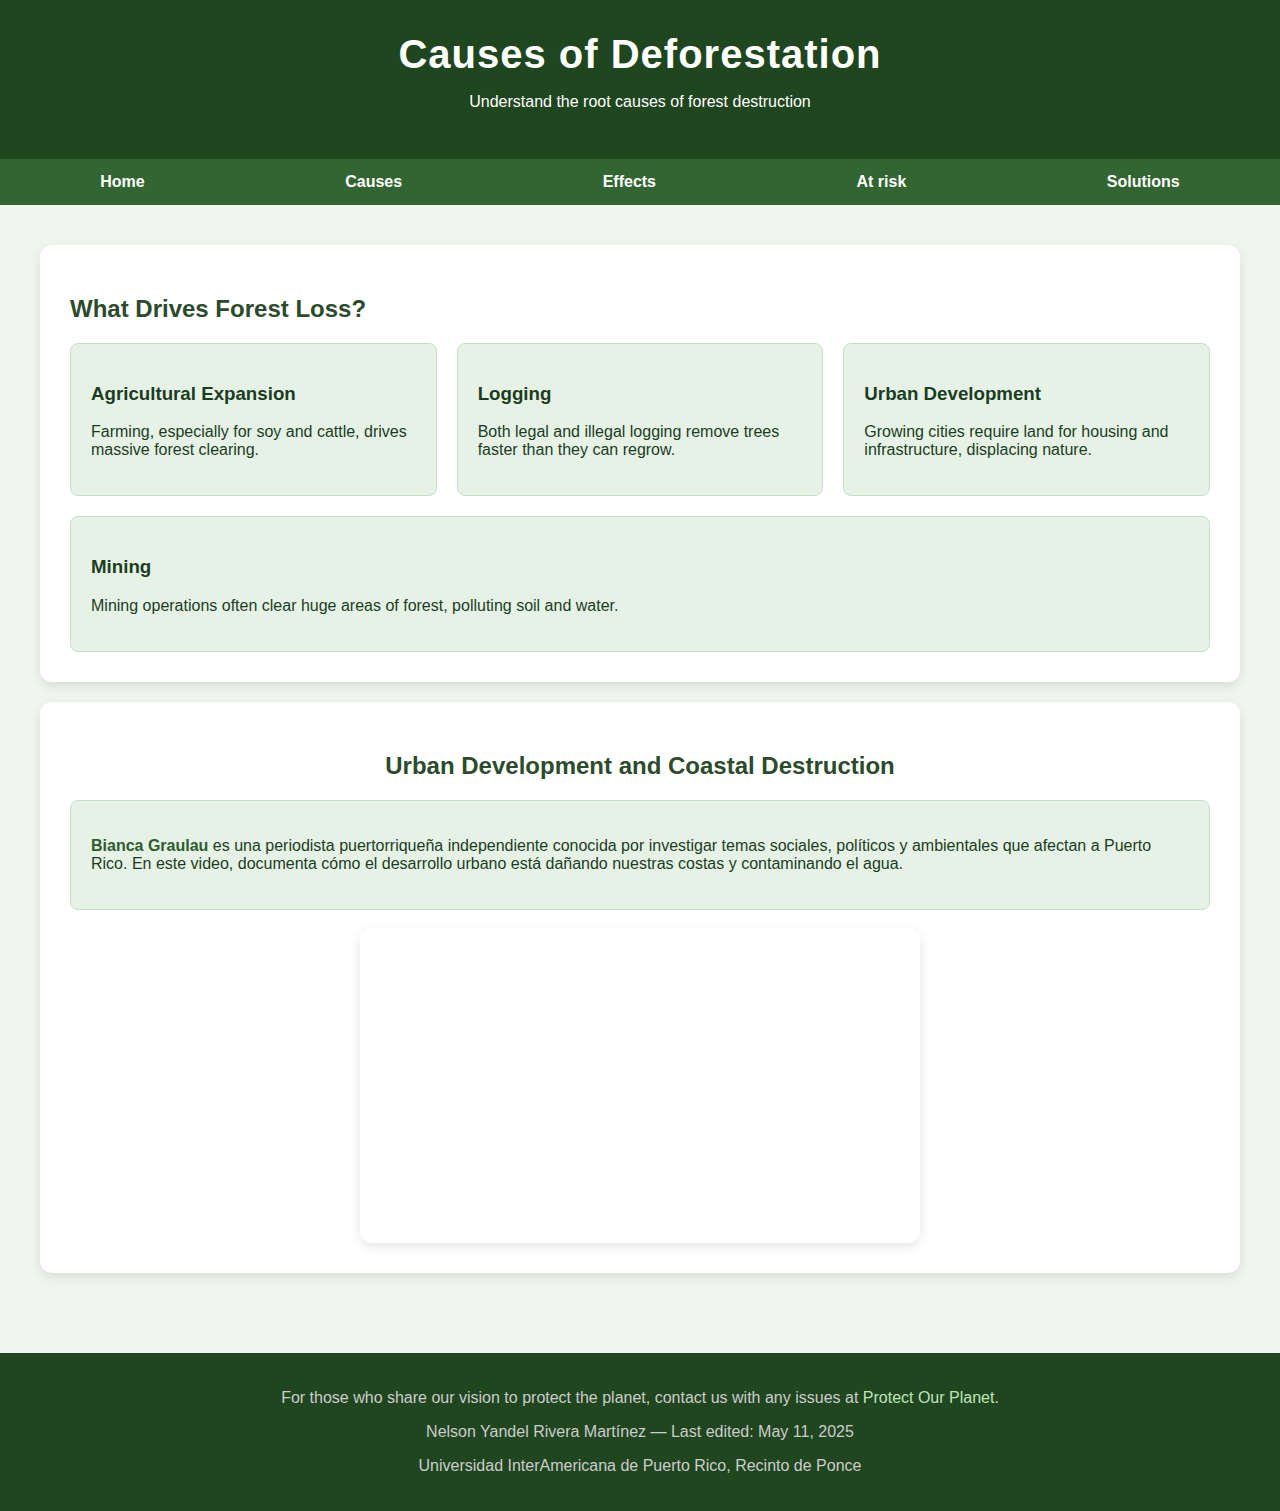
<file: causes.html>
<!DOCTYPE html>
<html lang="en">
<head>
  <meta charset="UTF-8" />
  <title>Causes of Deforestation</title>
  <meta name="author" content="Nelson Yandel Rivera Martínez" />
  <meta name="keywords" content="deforestation, causes, agriculture, logging, mining, urban development, Puerto Rico" />
  <meta name="description" content="Explore the main causes behind deforestation in Puerto Rico, including agriculture, logging, mining, and urban expansion." />
  <meta name="viewport" content="width=device-width, initial-scale=1.0" />
  <link rel="stylesheet" href="styles.css" />
</head>
<body>
  <header>
    <h1>Causes of Deforestation</h1>
    <p>Understand the root causes of forest destruction</p>
  </header>

  <nav>
    <ul>
      <li><a href="index.html">Home</a></li>
      <li><a href="causes.html">Causes</a></li>
      <li><a href="effect.html">Effects</a></li>
      <li><a href="risk.html">At risk</a></li>
      <li><a href="solutions.html">Solutions</a></li>
    </ul>
  </nav>

  <main>
    <section>
      <h2>What Drives Forest Loss?</h2>
      <div class="card-container">
        <div class="card">
          <h3>Agricultural Expansion</h3>
          <p>Farming, especially for soy and cattle, drives massive forest clearing.</p>
        </div>
        <div class="card">
          <h3>Logging</h3>
          <p>Both legal and illegal logging remove trees faster than they can regrow.</p>
        </div>
        <div class="card">
          <h3>Urban Development</h3>
          <p>Growing cities require land for housing and infrastructure, displacing nature.</p>
        </div>
        <div class="card">
          <h3>Mining</h3>
          <p>Mining operations often clear huge areas of forest, polluting soil and water.</p>
        </div>
      </div>
    </section>

    <section>
      <h2 style="text-align:center;">Urban Development and Coastal Destruction</h2>
      <div class="card">
        <p>
          <a href="https://www.youtube.com/@BiancaGraulau" style="font-weight: bold; color: #2e5d2e;">Bianca Graulau</a> es una periodista puertorriqueña independiente conocida por investigar temas sociales, políticos y ambientales que afectan a Puerto Rico. En este video, documenta cómo el desarrollo urbano está dañando nuestras costas y contaminando el agua.
        </p>
      </div>
       <br>
      <iframe width="560" height="315"
        src="https://www.youtube.com/embed/yWCK6LIAw4s"
        title="Cristal blue water turned brown by pollution caused by urban development"
        frameborder="0"
        allow="accelerometer; autoplay; clipboard-write; encrypted-media; gyroscope; picture-in-picture"
        allowfullscreen
        style="display: block; margin: 0 auto; border-radius: 12px; box-shadow: 0 4px 12px rgba(0, 0, 0, 0.1);">
      </iframe>
    </section>
  </main>

  <footer>
    <p>For those who share our vision to protect the planet, contact us with any issues at 
      <a href="mailto:planetprotect0@gmail.com">Protect Our Planet</a>.
    </p>
    <p>Nelson Yandel Rivera Martínez — Last edited: May 11, 2025</p>
    <p>Universidad InterAmericana de Puerto Rico, Recinto de Ponce</p>
  </footer>
</body>
</html>
</file>
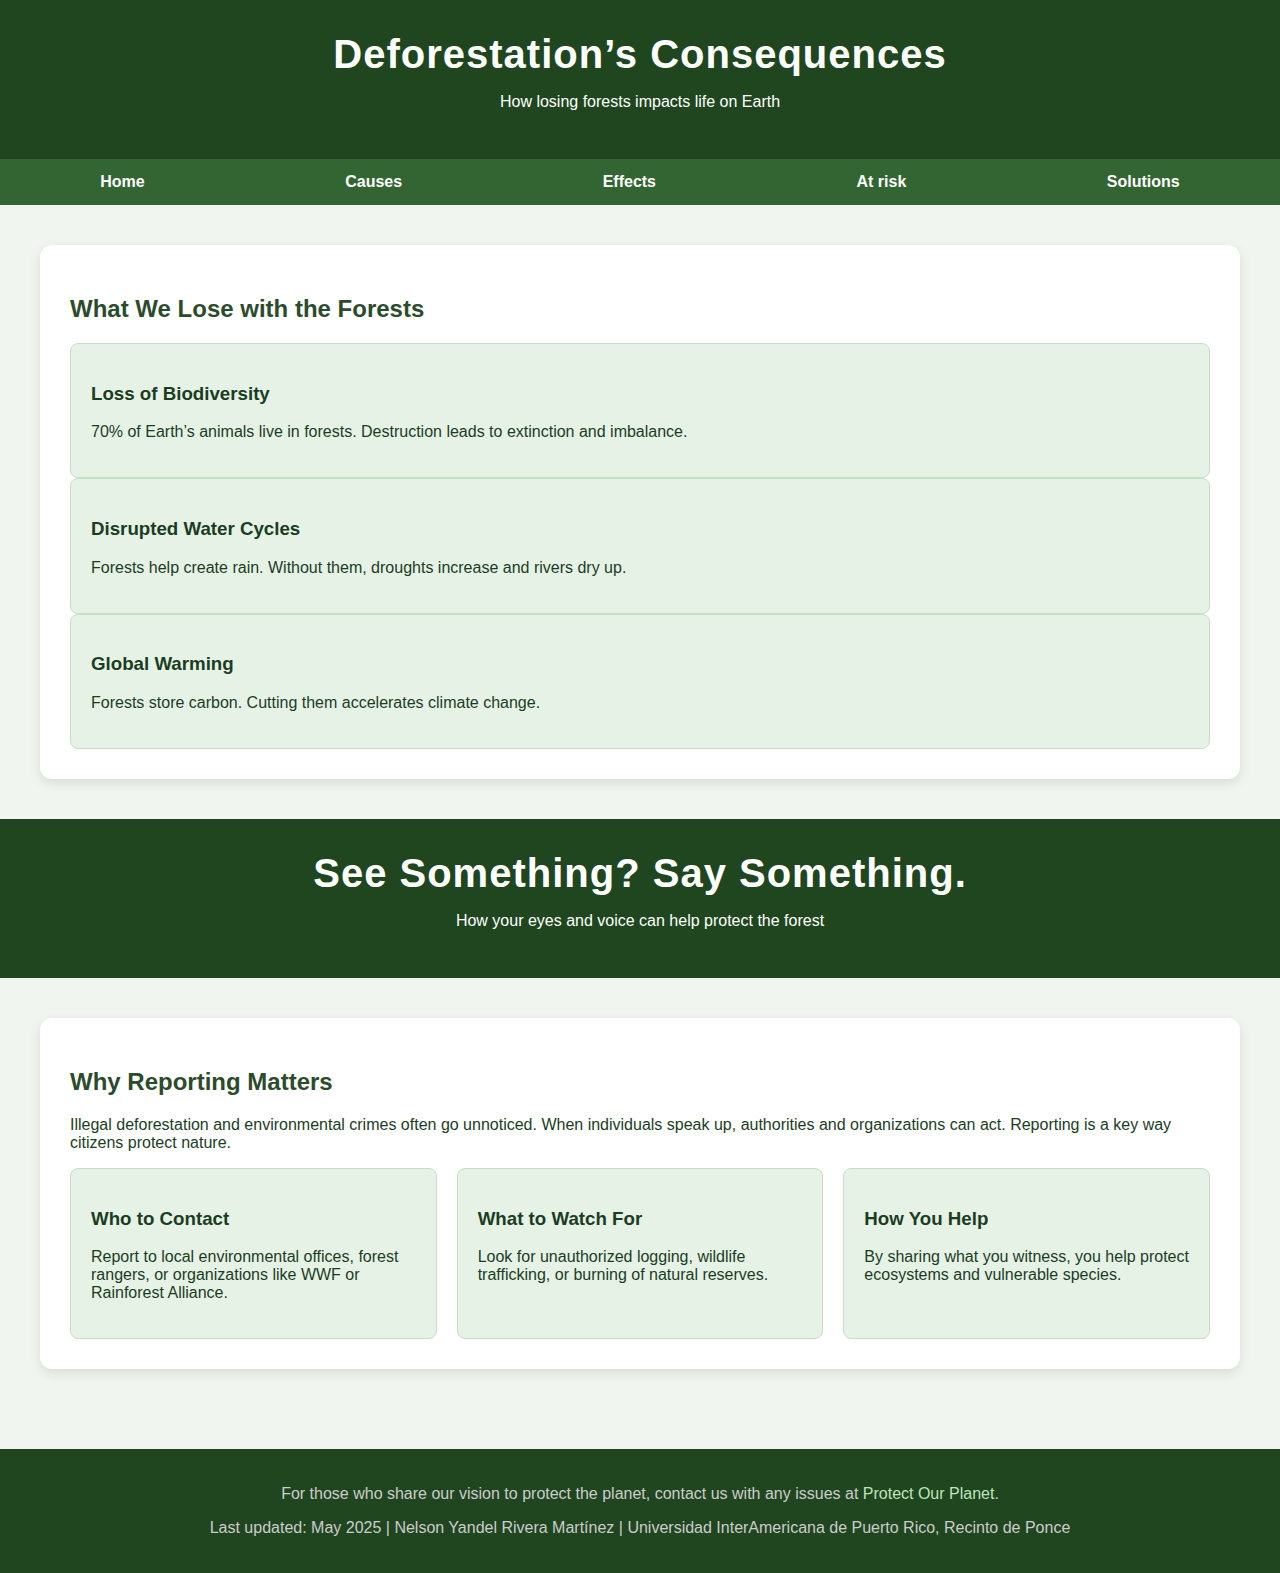
<file: effect.html>
<!DOCTYPE html>
<html lang="en">
<head>
  <meta charset="UTF-8" />
  <meta name="author" content="Nelson Yandel Rivera Martínez">
  <meta name="keywords" content="deforestation, environment, biodiversity, climate, sustainability, forest loss, global warming, water crisis">
  <meta name="description" content="Discover how deforestation impacts ecosystems, global warming, water cycles, and human health, and learn what is at stake for the planet.">
  <meta name="viewport" content="width=device-width, initial-scale=1.0"/>
  <title>Effects of Deforestation</title>
  <link rel="stylesheet" href="styles.css" />
</head>
<body>
  <header>
    <h1>Deforestation’s Consequences</h1>
    <p>How losing forests impacts life on Earth</p>
  </header>

  <nav>
    <ul>
     <li><a href="index.html">Home</a></li>
     <li><a href="causes.html">Causes</a></li>
     <li><a href="effect.html">Effects</a></li>
     <li><a href="risk.html">At risk</a></li>
     <li><a href="solutions.html">Solutions</a></li>
    </ul>
  </nav>

  <main>
    <section>
      <h2>What We Lose with the Forests</h2>
      <article class="card">
        <h3>Loss of Biodiversity</h3>
        <p>70% of Earth’s animals live in forests. Destruction leads to extinction and imbalance.</p>
      </article>
      <article class="card">
        <h3>Disrupted Water Cycles</h3>
        <p>Forests help create rain. Without them, droughts increase and rivers dry up.</p>
      </article>
      <article class="card">
        <h3>Global Warming</h3>
        <p>Forests store carbon. Cutting them accelerates climate change.</p>
      </article>
    </section>
  </main>
</body>
</html>
<head>
  <meta charset="UTF-8" />
  <title>Report Harm</title>
  <link rel="stylesheet" href="styles.css" />
</head>
<body>
  <header>
    <h1>See Something? Say Something.</h1>
    <p>How your eyes and voice can help protect the forest</p>
  </header>
  <main>
    <section>
      <h2>Why Reporting Matters</h2>
      <p>Illegal deforestation and environmental crimes often go unnoticed. When individuals speak up, authorities and organizations can act. Reporting is a key way citizens protect nature.</p>
      <div class="card-container">
        <div class="card">
          <h3>Who to Contact</h3>
          <p>Report to local environmental offices, forest rangers, or organizations like WWF or Rainforest Alliance.</p>
        </div>
        <div class="card">
          <h3>What to Watch For</h3>
          <p>Look for unauthorized logging, wildlife trafficking, or burning of natural reserves.</p>
        </div>
        <div class="card">
          <h3>How You Help</h3>
          <p>By sharing what you witness, you help protect ecosystems and vulnerable species.</p>
        </div>
      </div>
    </section>
  </main>
  <footer>
    <p>For those who share our vision to protect the planet, contact us with any issues at 
      <a href="mailto:planetprotect0@gmail.com">Protect Our Planet</a>.
    </p>
    <p>Last updated: May 2025 | Nelson Yandel Rivera Martínez | Universidad InterAmericana de Puerto Rico, Recinto de Ponce</p>
  </footer>


</body>
</html>
</file>
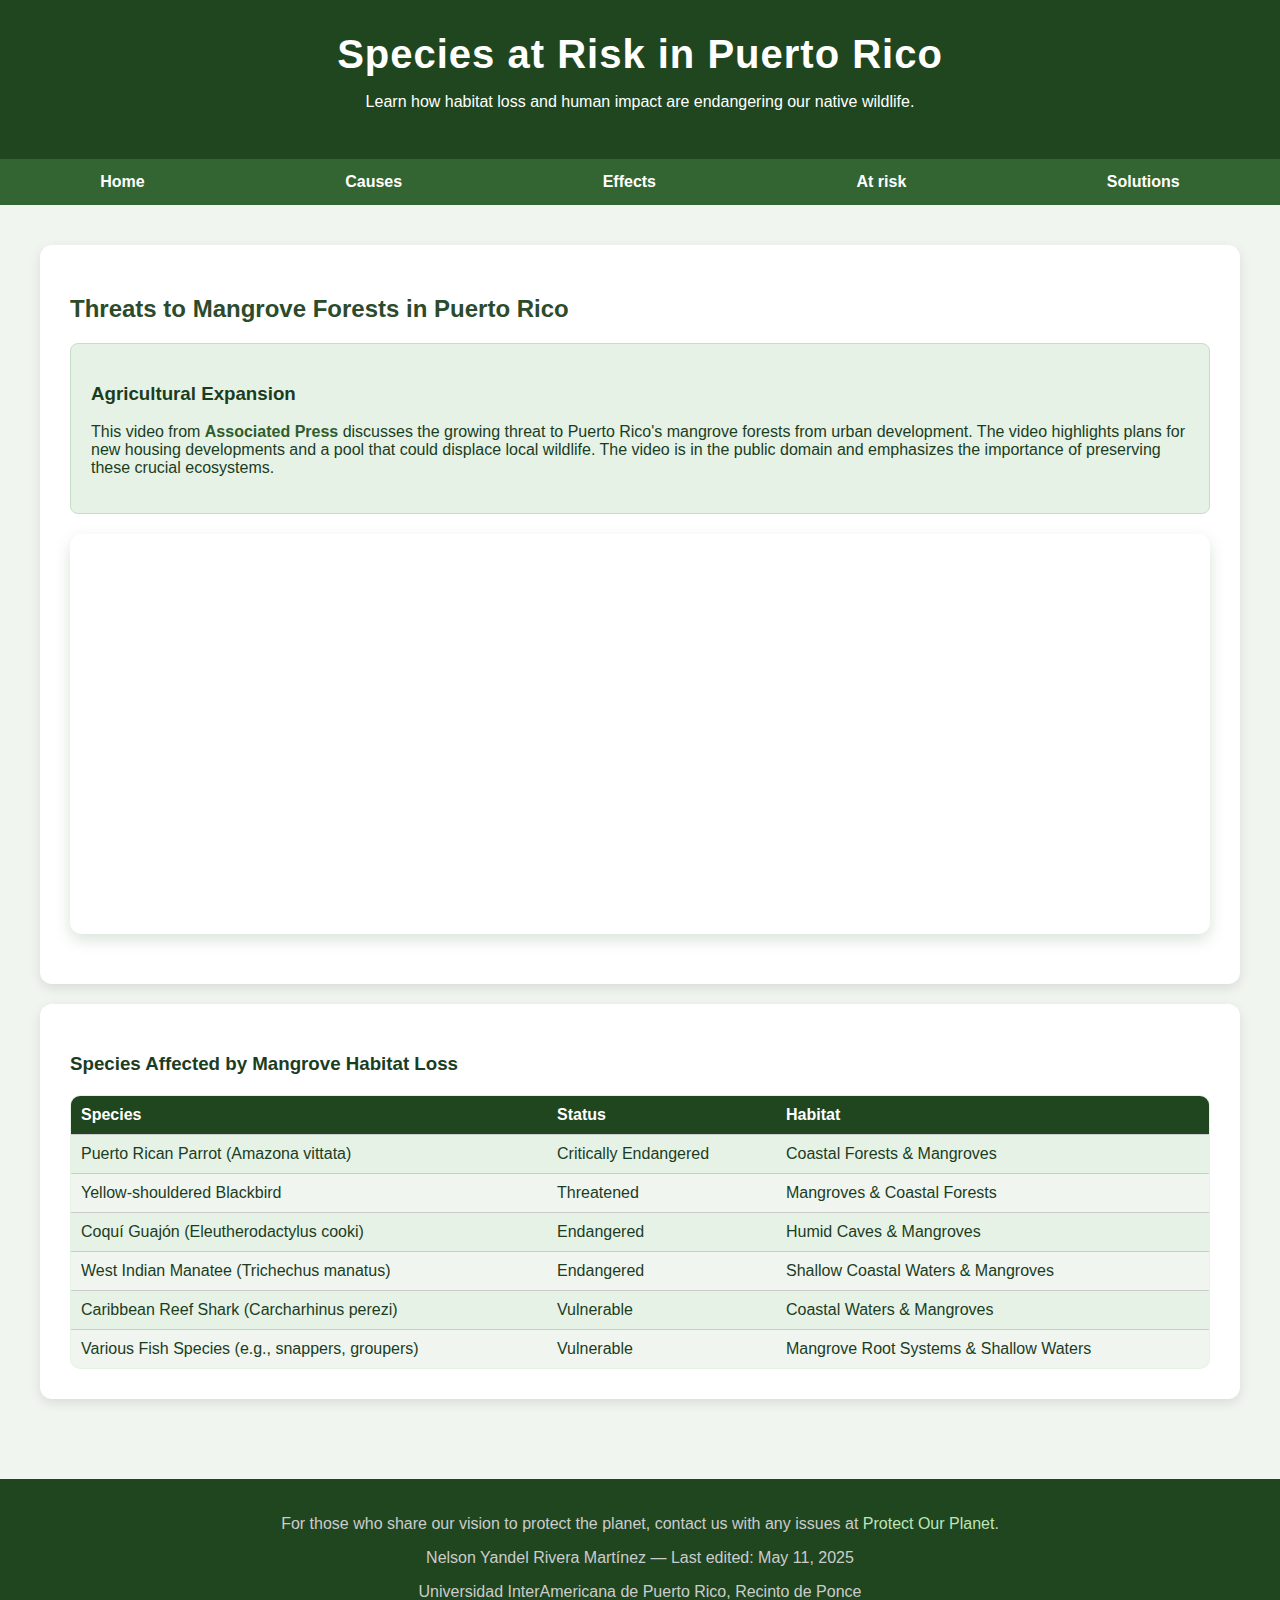
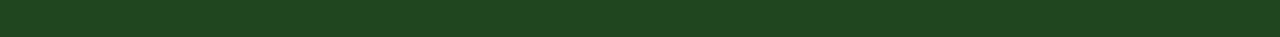
<file: risk.html>
<!DOCTYPE html>
<html lang="en">
<head>
  <meta charset="UTF-8" />
  <title>Species at Risk</title>
  <meta name="author" content="Nelson Yandel Rivera Martínez">
  <meta name="keywords" content="endangered species, extinction, Puerto Rico, mangroves, biodiversity">
  <meta name="description" content="Discover animals at risk in Puerto Rico due to habitat loss and human activity.">
  <meta name="viewport" content="width=device-width, initial-scale=1.0"/>
  <link rel="stylesheet" href="styles.css" />
  <style>
    table {
      width: 100%;
      border-collapse: collapse;
      background-color: #e6f2e6;
      border: 1px solid #c5dec8;
      margin-top: 20px;
      border-radius: 10px;
      overflow: hidden;
    }

    th, td {
      padding: 10px;
      text-align: left;
      border-bottom: 1px solid #ccc;
    }

    th {
      background-color: #204620;
      color: white;
    }

    tr:nth-child(even) {
      background-color: #f0f5f0;
    }

    iframe {
      width: 100%;
      height: 400px;
      border: none;
      margin-top: 20px;
    }

    header {
      background-color: #204620;
      color: white;
      padding: 2rem;
      text-align: center;
    }

    nav ul {
      list-style: none;
      display: flex;
      justify-content: space-around;
      background-color: #326532;
      padding: 0;
      margin: 0;
    }

    nav ul li a {
      display: block;
      color: white;
      padding: 14px 20px;
      text-decoration: none;
      font-weight: bold;
    }

    nav ul li a:hover {
      background: #4c8c4c;
    }

    footer {
      text-align: center;
      padding: 20px;
      background: #204620;
      color: #ccc;
      margin-top: 40px;
    }

    a {
      color: #bde5b8;
      text-decoration: none;
    }

    a:hover {
      color: #d2fad2;
      text-decoration: underline;
    }
  </style>
</head>
<body>
  <header>
    <h1>Species at Risk in Puerto Rico</h1>
    <p>Learn how habitat loss and human impact are endangering our native wildlife.</p>
  </header>
  <nav>
    <ul>
      <li><a href="index.html">Home</a></li>
      <li><a href="causes.html">Causes</a></li>
      <li><a href="effect.html">Effects</a></li>
      <li><a href="risk.html">At risk</a></li>
      <li><a href="solutions.html">Solutions</a></li>
    </ul>
  </nav>

  <main>
    <section>
      <h2>Threats to Mangrove Forests in Puerto Rico</h2>
      <div class="card-container">
        <article class="card">
          <h3>Agricultural Expansion</h3>
          <p>This video from <a href="https://www.youtube.com/@AssociatedPress" style="font-weight: bold; color: #2e5d2e;">Associated Press</a> discusses the growing threat to Puerto Rico's mangrove forests from urban development. The video highlights plans for new housing developments and a pool that could displace local wildlife. The video is in the public domain and emphasizes the importance of preserving these crucial ecosystems.</p>
        </article>
      </div>
      <iframe src="https://www.youtube.com/embed/VIDEO_ID_HERE" title="Development Threatening Mangrove Forests" allowfullscreen></iframe>
    </section>

    <section>
      <h3>Species Affected by Mangrove Habitat Loss</h3>
      <table>
        <thead>
          <tr>
            <th>Species</th>
            <th>Status</th>
            <th>Habitat</th>
          </tr>
        </thead>
        <tbody>
          <tr>
            <td>Puerto Rican Parrot (Amazona vittata)</td>
            <td>Critically Endangered</td>
            <td>Coastal Forests & Mangroves</td>
          </tr>
          <tr>
            <td>Yellow-shouldered Blackbird</td>
            <td>Threatened</td>
            <td>Mangroves & Coastal Forests</td>
          </tr>
          <tr>
            <td>Coquí Guajón (Eleutherodactylus cooki)</td>
            <td>Endangered</td>
            <td>Humid Caves & Mangroves</td>
          </tr>
          <tr>
            <td>West Indian Manatee (Trichechus manatus)</td>
            <td>Endangered</td>
            <td>Shallow Coastal Waters & Mangroves</td>
          </tr>
          <tr>
            <td>Caribbean Reef Shark (Carcharhinus perezi)</td>
            <td>Vulnerable</td>
            <td>Coastal Waters & Mangroves</td>
          </tr>
          <tr>
            <td>Various Fish Species (e.g., snappers, groupers)</td>
            <td>Vulnerable</td>
            <td>Mangrove Root Systems & Shallow Waters</td>
          </tr>
        </tbody>
      </table>
    </section>
  </main>

  <footer>
    <p>For those who share our vision to protect the planet, contact us with any issues at 
      <a href="mailto:planetprotect0@gmail.com">Protect Our Planet</a>.
    </p>
    <p>Nelson Yandel Rivera Martínez &mdash; Last edited: May 11, 2025</p>
    <p>Universidad InterAmericana de Puerto Rico, Recinto de Ponce</p>
  </footer>
</body>
</html>
</file>
<file: styles.css>
body {
  margin: 0;
  font-family: 'Segoe UI', sans-serif;
  background-color: #f0f5f0;
  color: #1b3d1f;
}

header {
  background: #204620;
  color: #fff;
  text-align: center;
  padding: 2rem 1rem;
}

h1 {
  margin: 0;
  font-size: 2.5rem;
  letter-spacing: 1px;
}

nav ul {
  list-style: none;
  display: flex;
  justify-content: space-around;
  padding: 0;
  margin: 0;
  background: #326532;
}

nav ul li a {
  color: white;
  text-decoration: none;
  padding: 14px 20px;
  display: block;
  font-weight: bold;
}

nav ul li a:hover {
  background: #4c8c4c;
}

main {
  max-width: 1200px;
  margin: auto;
  padding: 20px;
}

section {
  background: white;
  margin: 20px 0;
  padding: 30px;
  border-radius: 12px;
  box-shadow: 0 4px 12px rgba(0, 0, 0, 0.1);
}

h2 {
  color: #2c4b2c;
}

.card-container {
  display: flex;
  gap: 20px;
  flex-wrap: wrap;
}

.card {
  flex: 1;
  background: #e6f2e6;
  border: 1px solid #c5dec8;
  padding: 20px;
  border-radius: 8px;
  min-width: 250px;
  transition: transform 0.2s ease;
}

.card:hover {
  transform: scale(1.03);
  background-color: #d2ead2;
}

footer {
  text-align: center;
  padding: 20px;
  background: #204620;
  color: #ccc;
  margin-top: 40px;
}

form input, form textarea, form select {
  width: 100%;
  padding: 10px;
  margin: 10px 0;
  border: 1px solid #ccc;
  border-radius: 6px;
}

form button {
  background: #2d6b2d;
  color: #fff;
  padding: 10px 20px;
  border: none;
  border-radius: 6px;
  cursor: pointer;
}

form button:hover {
  background: #398a39;
}
a {
  color: #bde5b8; 
  text-decoration: none;
}
a:hover {
  color: #d2fad2; 
  text-decoration: underline;
}
iframe {
  display: block;
  max-width: 100%;
  margin: 20px auto;
  border: none;
  border-radius: 12px;
  box-shadow: 0 6px 16px rgba(0, 64, 0, 0.15);
}
</file>
